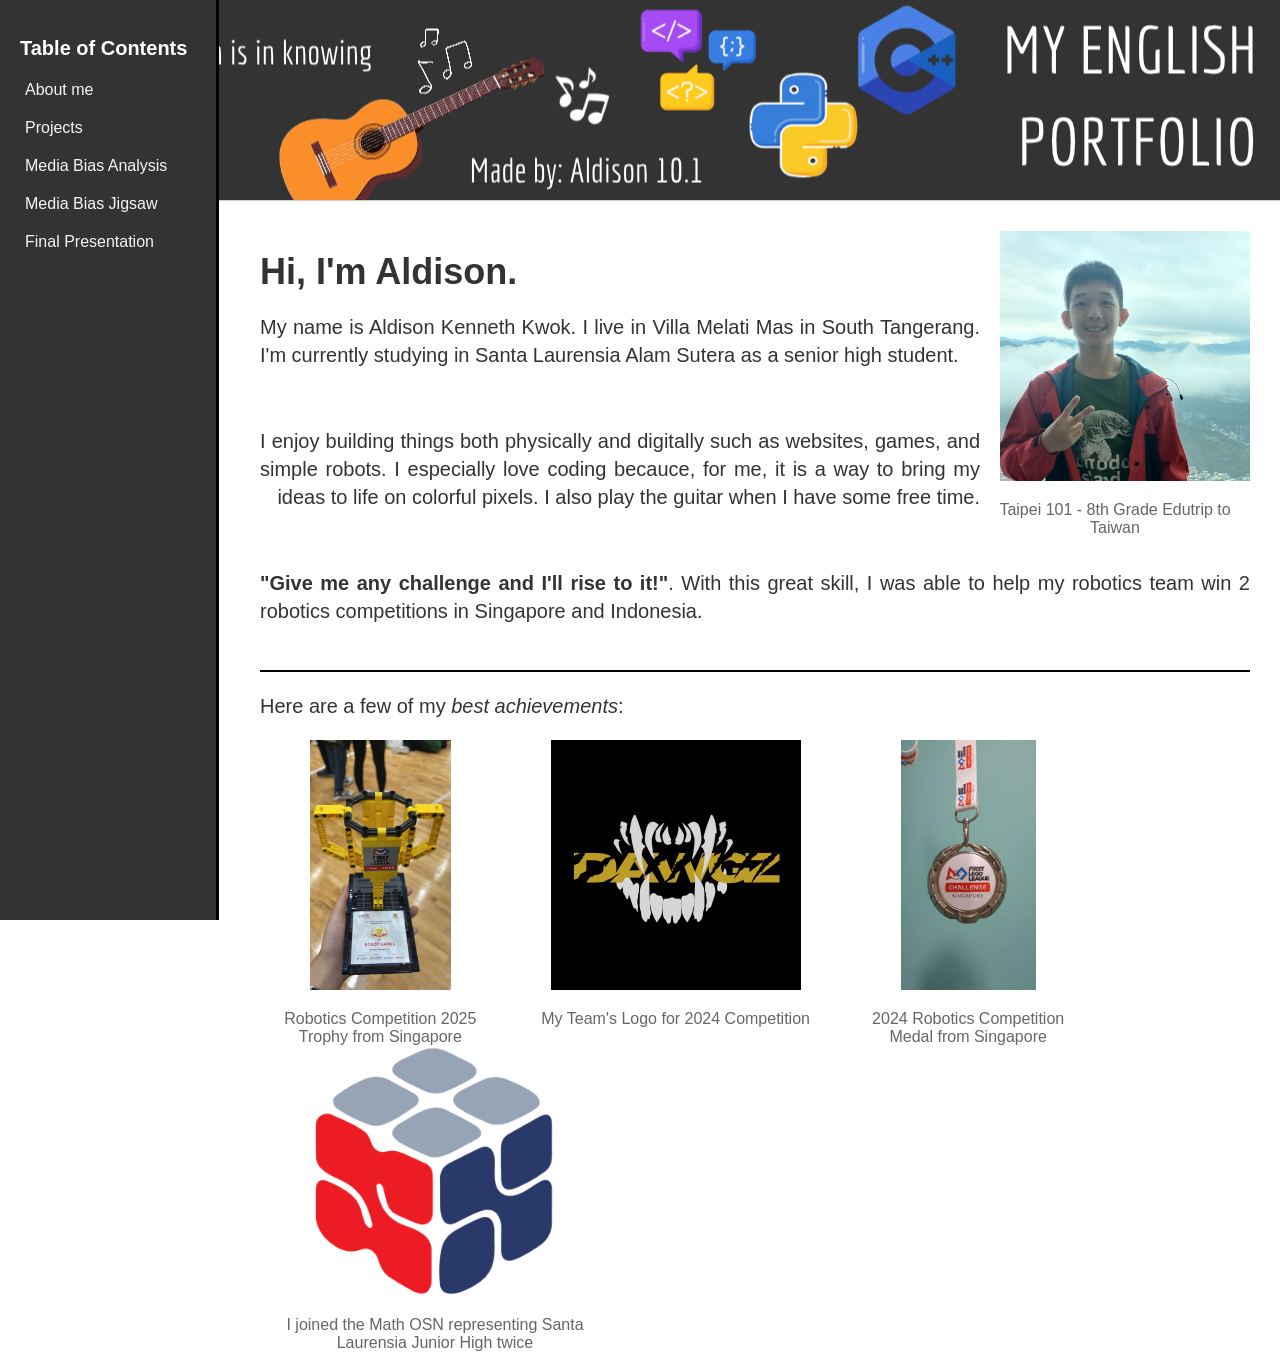
<file: index.html>
<!DOCTYPE html>
<html lang="en">
<head>
    <title>My English Portfolio</title>
    <link rel="stylesheet" href="style.css">
</head>
<body>
    <header class="hobby1">
    </header>
    <div class="sidebar">
        <h2>Table of Contents</h2>
        <nav>
            <ul>
                <li><a href="index.html">About me</a></li>
                <li><a href="projects.html">Projects</a></li>
                <li>
                    <ul>
                        <li><a href="media_bias_somalia.html">Media Bias Analysis</a></li>
                        <li><a href="media_bias_jigsaw.html">Media Bias Jigsaw</a></li>
                        <li><a href="media_bias_final.html">Final Presentation</a></li>
                    </ul>
                </li>
            </ul>
        </nav>
    </div>
    <main class="content">
        <article>
            <figure class="profile-picture" style="float: right; padding-left: 20px;">
                <img src="image.png" width="250" height="250" alt="Profile Picture">
                <figcaption>Taipei 101 - 8th Grade Edutrip to Taiwan</figcaption>
            </figure>
            <h1>Hi, I'm Aldison.</h1>
            <p>My name is Aldison Kenneth Kwok. I live in Villa Melati Mas in South Tangerang. I'm currently studying in Santa Laurensia Alam Sutera as a senior high student.</p>
            <br>

            <p style="text-align-last: right;">I enjoy building things both physically and digitally such as websites, games, and simple robots. I especially love coding becauce, for me, it is a way to bring my ideas to life on colorful pixels. I also play the guitar when I have some free time.</p>
            <br>

            <p><strong>"Give me any challenge and I'll rise to it!"</strong>. With this great skill, I was able to help my robotics team win 2 robotics competitions in Singapore and Indonesia.</p>
        </article>

        <hr class="divider">

        <article>
            <p>Here are a few of my <em>best achievements</em>:</p>
            <figure class="achievement" style="float: left;">
                <img src="achievements/trophy 2025.jpeg" alt="Trophy">
                <figcaption>Robotics Competition 2025 Trophy from Singapore</figcaption>
            </figure>

            <figure class="achievement" style="float: left;">
                <img src="achievements/teamlogo.jpeg" alt="Team Logo">
                <figcaption>My Team's Logo for 2024 Competition</figcaption>
            </figure>

            <figure class="achievement" style="float: left;">
                <img src="achievements/medal 2024.jpeg" alt="Medal">
                <figcaption>2024 Robotics Competition Medal from Singapore</figcaption>
            </figure>

            <figure class="achievement" style="float: left;">
                <img src="achievements/osn-logo.png" alt="OSN Logo">
                <figcaption>I joined the Math OSN representing Santa Laurensia Junior High twice </figcaption>
            </figure>
        </article>
    </main>
</body>
</html>
</file>
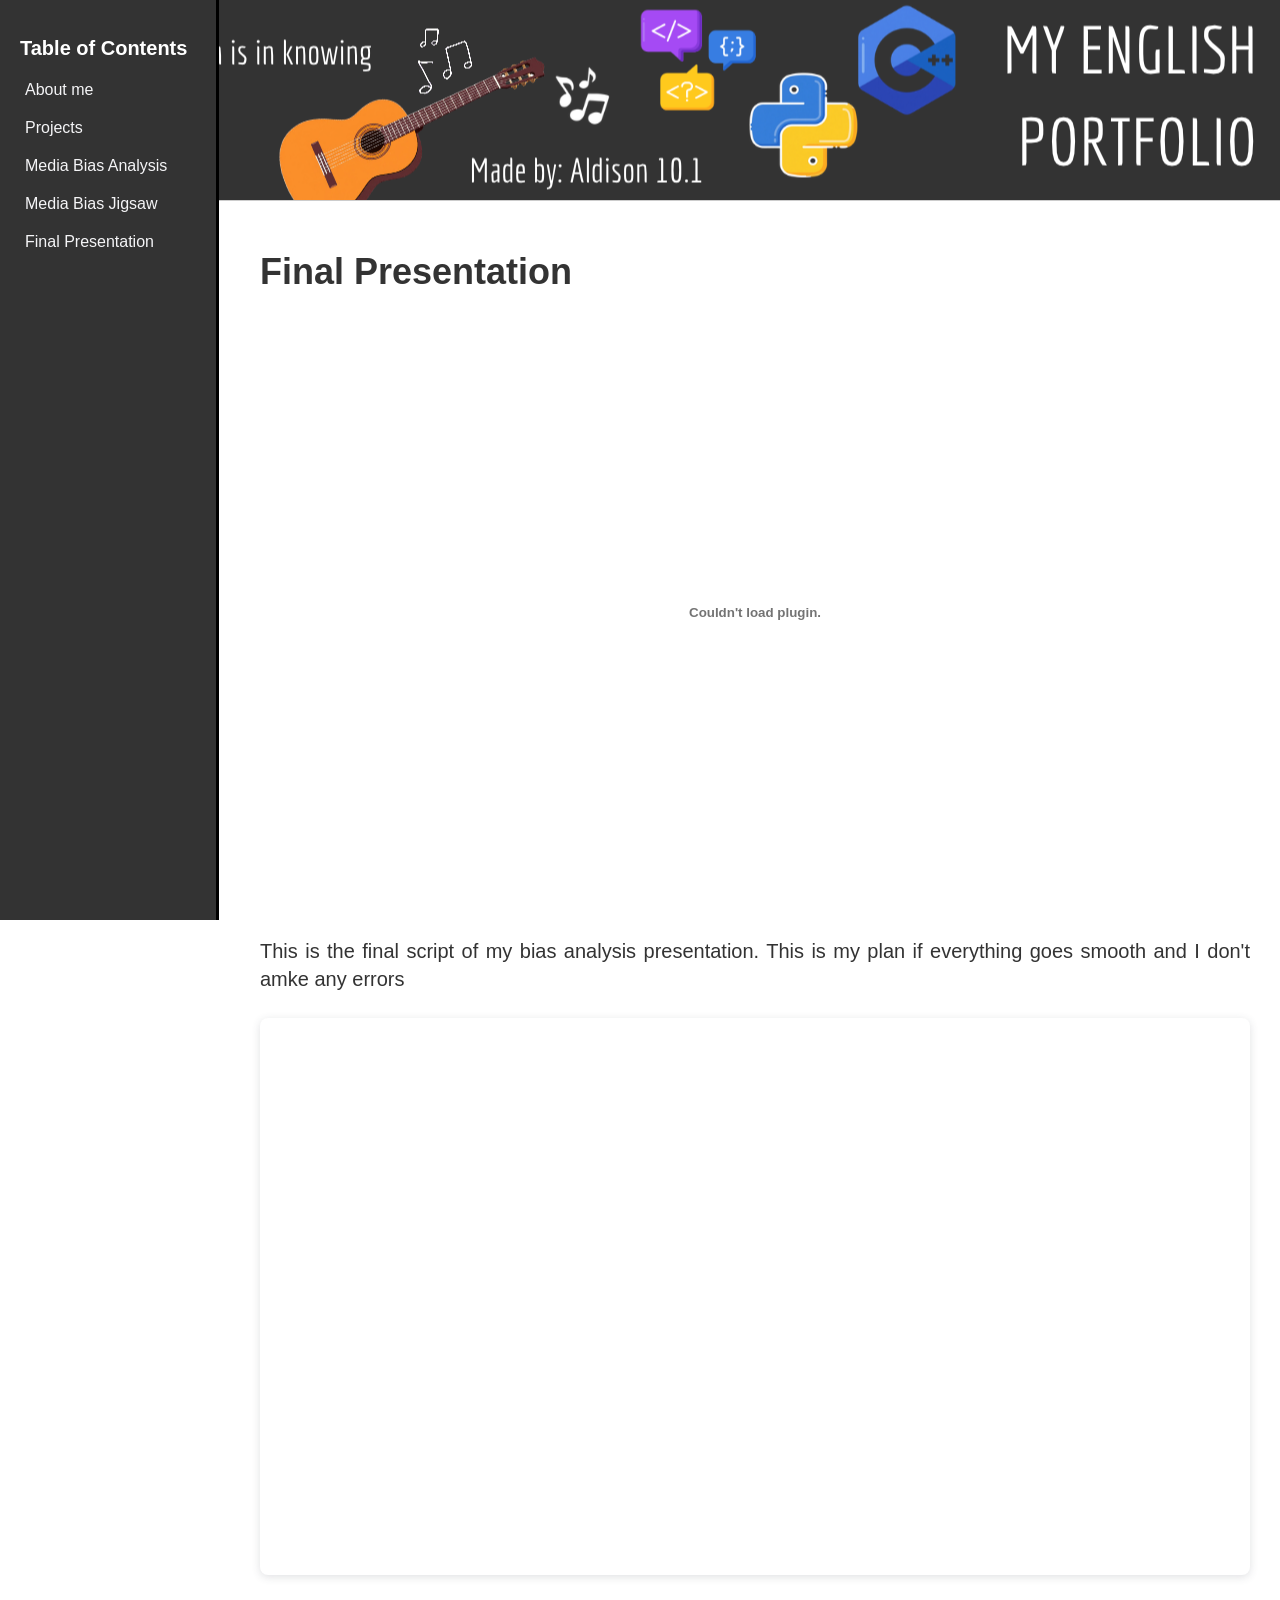
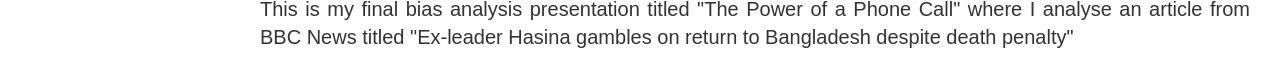
<file: media_bias_final.html>
<!DOCTYPE html>
<html lang="en">
<head>
    <title>My English Portfolio</title>
    <link rel="stylesheet" href="style.css">
</head>
<body>
    <header class="hobby1">
    </header>
    <div class="sidebar">
        <h2>Table of Contents</h2>
        <nav>
            <ul>
                <li><a href="index.html">About me</a></li>
                <li><a href="projects.html">Projects</a></li>
                <li>
                    <ul>
                        <li><a href="media_bias_somalia.html">Media Bias Analysis</a></li>
                        <li><a href="media_bias_jigsaw.html">Media Bias Jigsaw</a></li>
                        <li><a href="media_bias_final.html">Final Presentation</a></li>
                    </ul>
                </li>
            </ul>
        </nav>
    </div>
    <main class="content">
        <article>
            <h1>Final Presentation</h1>
            <embed loading="lazy" src="TED Talk Plan - Final Revision.pdf" type="application/pdf" width="100%" height="600px">
            <p>This is the final script of my bias analysis presentation. This is my plan if everything goes smooth and I don't amke any errors</p>
            
            <div class="canva-presentation">
                <embed loading="lazy" src="https://www.canva.com/design/DAHSz-8ZPrI/TkqwQVT9K11G5CjmHgxmzg/view?embed" allowfullscreen="allowfullscreen" allow="fullscreen" width="100%" height="100%">
            </div>
            <p>This is my final bias analysis presentation titled "The Power of a Phone Call" where I analyse an article from BBC News titled "Ex-leader Hasina gambles on return to Bangladesh despite death penalty"</p>
        </article>
    </main>
</body>
</html>
</file>
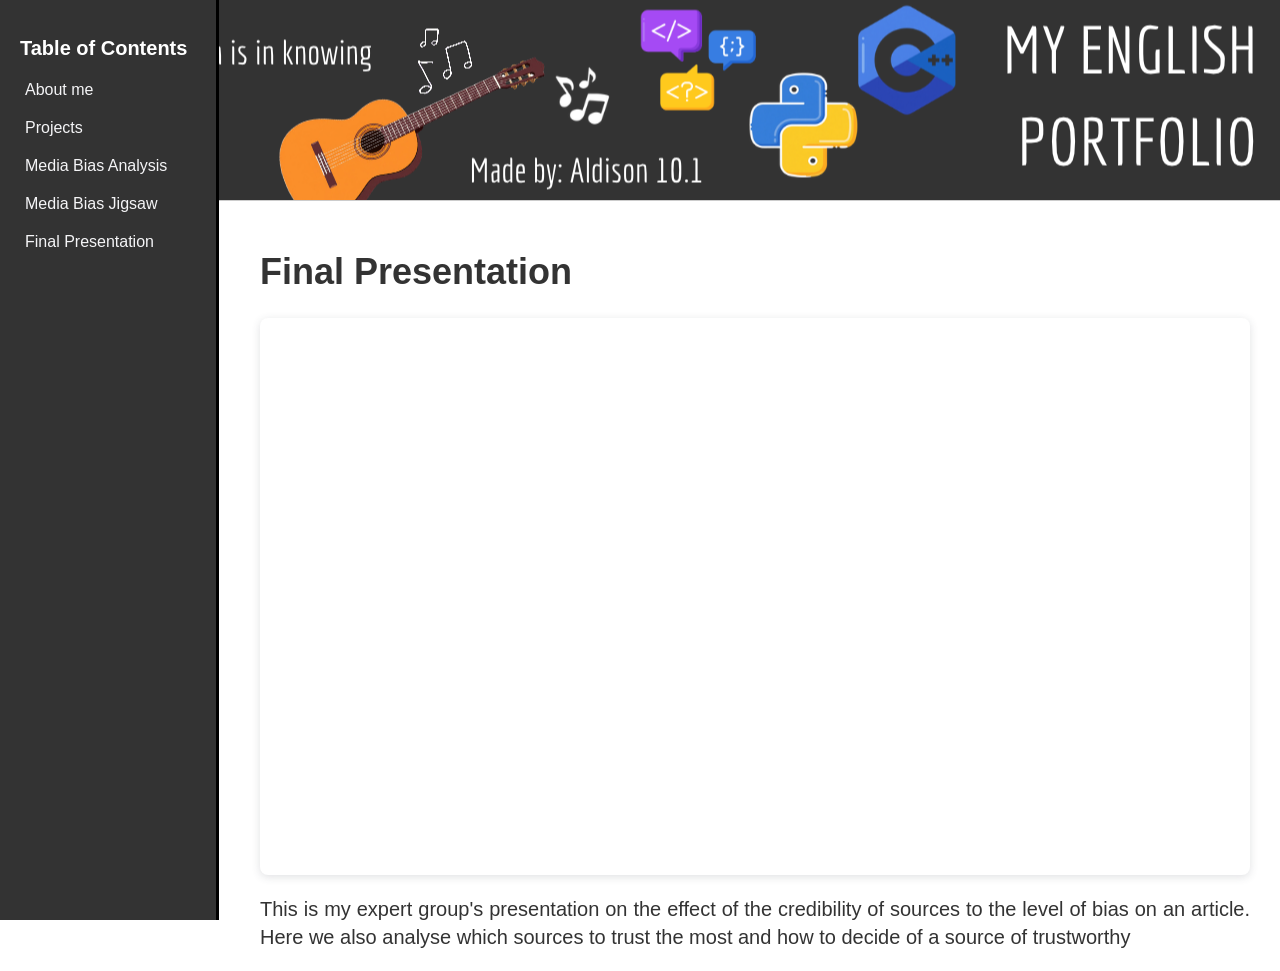
<file: media_bias_jigsaw.html>
<!DOCTYPE html>
<html lang="en">
<head>
    <title>My English Portfolio</title>
    <link rel="stylesheet" href="style.css">
</head>
<body>
    <header class="hobby1">
    </header>
    <div class="sidebar">
        <h2>Table of Contents</h2>
        <nav>
            <ul>
                <li><a href="index.html">About me</a></li>
                <li><a href="projects.html">Projects</a></li>
                <li>
                    <ul>
                        <li><a href="media_bias_somalia.html">Media Bias Analysis</a></li>
                        <li><a href="media_bias_jigsaw.html">Media Bias Jigsaw</a></li>
                        <li><a href="media_bias_final.html">Final Presentation</a></li>
                    </ul>
                </li>
            </ul>
        </nav>
    </div>
    <main class="content">
        <article>
            <h1>Final Presentation</h1>
            <div class="canva-presentation">
                <embed loading="lazy" src="https://www.canva.com/design/DAHRTazD-cc/JS10Ako1AYvcDqwJ2Qt7lw/view?embed" allowfullscreen="allowfullscreen" allow="fullscreen" width="100%" height="100%"></embed>
            </div>
            <p>This is my expert group's presentation on the effect of the credibility of sources to the level of bias on an article. Here we also analyse which sources to trust the most and how to decide of a source of trustworthy</p>
        </article>
    </main>
</body>
</file>
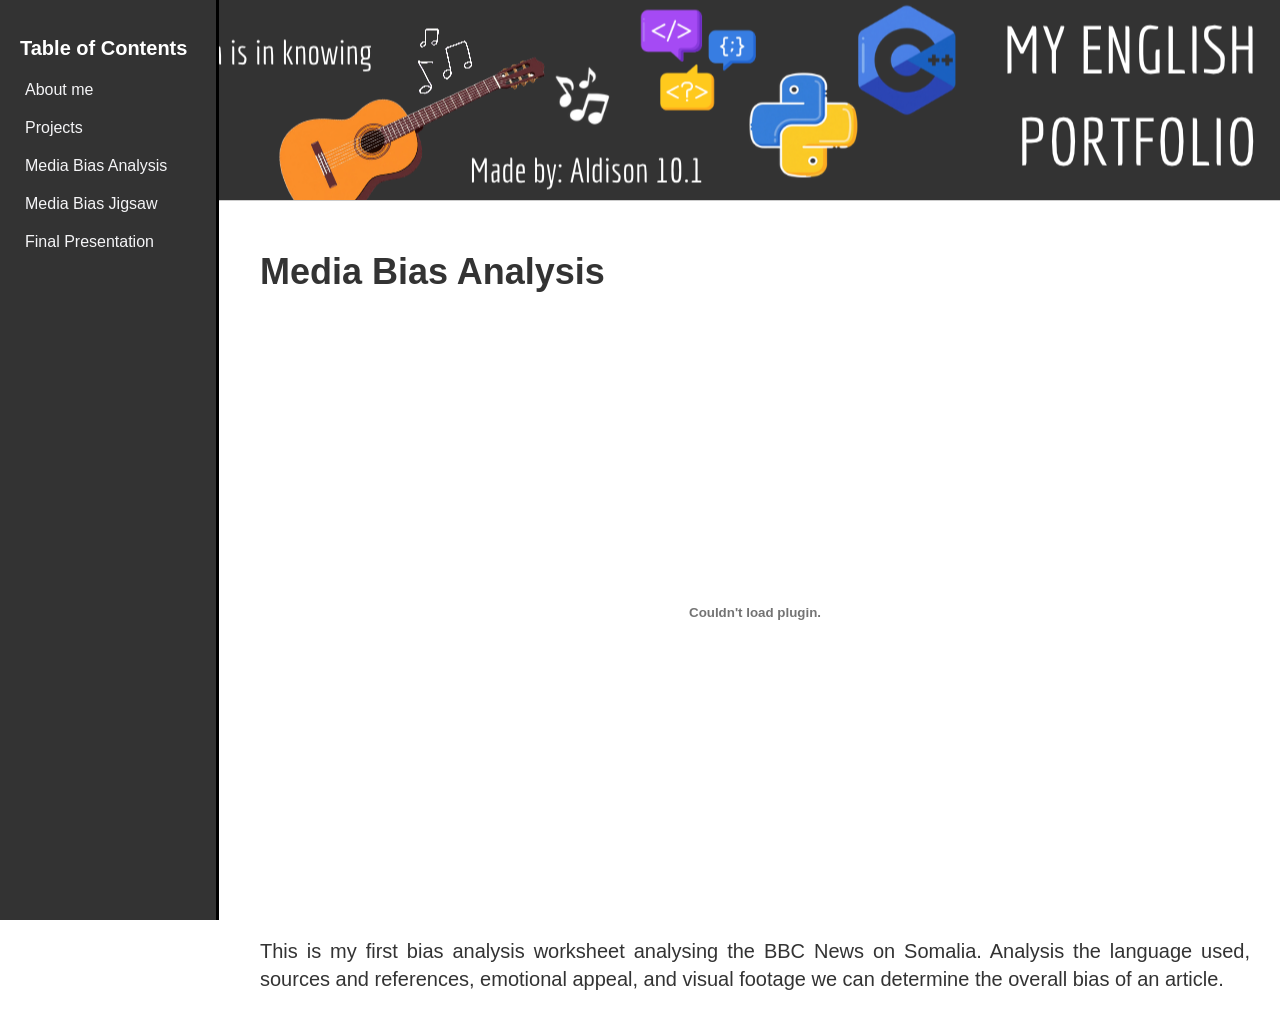
<file: media_bias_somalia.html>
<!DOCTYPE html>
<html lang="en">
<head>
    <title>My English Portfolio</title>
    <link rel="stylesheet" href="style.css">
</head>
<body>
    <header class="hobby1">
    </header>
    <div class="sidebar">
        <h2>Table of Contents</h2>
        <nav>
            <ul>
                <li><a href="index.html">About me</a></li>
                <li><a href="projects.html">Projects</a></li>
                <li>
                    <ul>
                        <li><a href="media_bias_somalia.html">Media Bias Analysis</a></li>
                        <li><a href="media_bias_jigsaw.html">Media Bias Jigsaw</a></li>
                        <li><a href="media_bias_final.html">Final Presentation</a></li>
                    </ul>
                </li>
            </ul>
        </nav>
    </div>
    <main class="content">
        <article>
            <h1>Media Bias Analysis</h1>
            <embed loading="lazy" src="Aldison Kenneth Kwok - Grade 10_ Media Bias Analysis.pdf" type="application/pdf" width="100%" height="600px">
            <p>This is my first bias analysis worksheet analysing the BBC News on Somalia. Analysis the language used, sources and references, emotional appeal, and visual footage we can determine the overall bias of an article.</p>
        </article>
    </main>
</body>
</file>
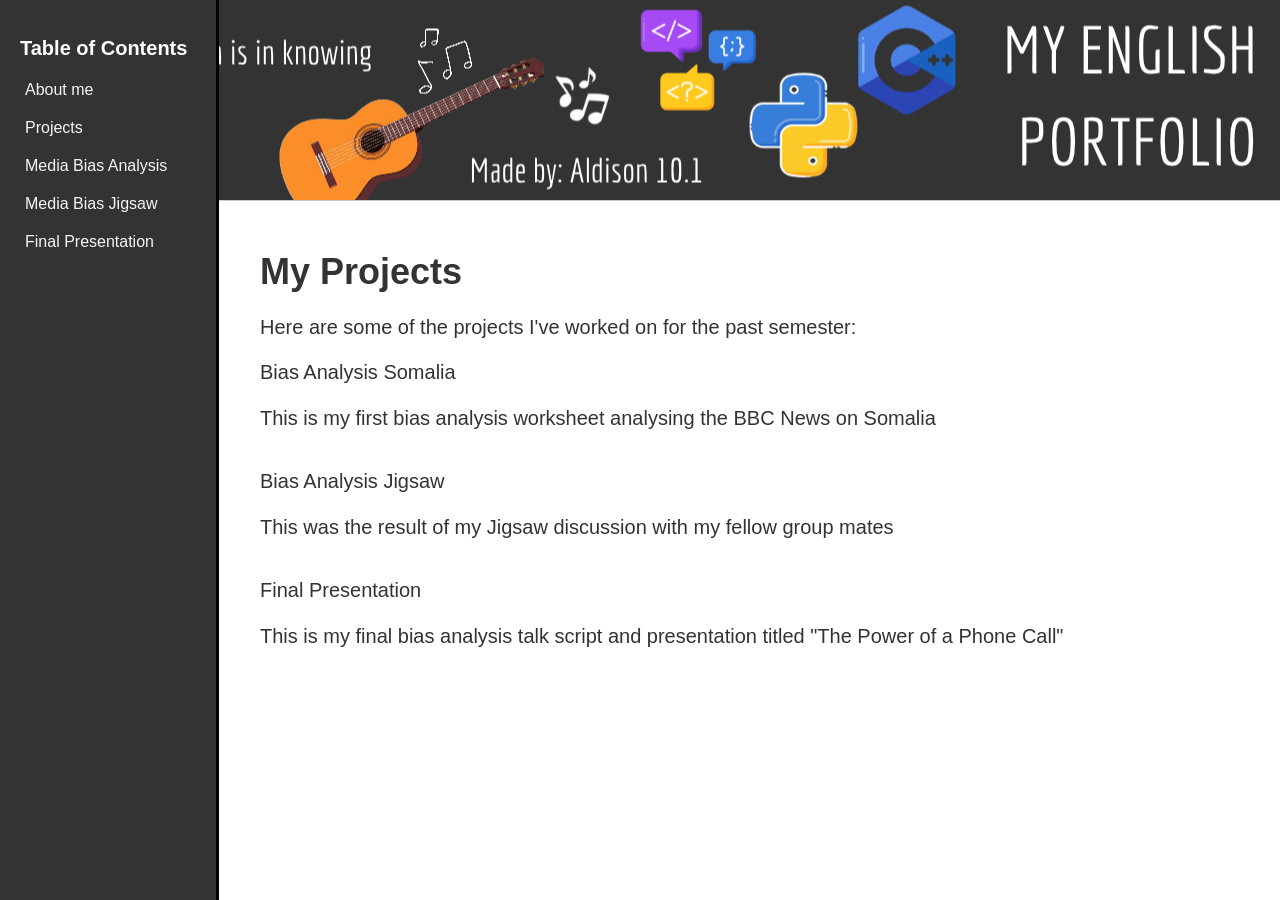
<file: projects.html>
<!DOCTYPE html>
<html lang="en">
<head>
    <title>My English Portfolio</title>
    <link rel="stylesheet" href="style.css">
</head>
<body>
    <header class="hobby1">
    </header>
    <div class="sidebar">
        <h2>Table of Contents</h2>
        <nav>
            <ul>
                <li><a href="index.html">About me</a></li>
                <li><a href="projects.html">Projects</a></li>
                <li>
                    <ul>
                        <li><a href="media_bias_somalia.html">Media Bias Analysis</a></li>
                        <li><a href="media_bias_jigsaw.html">Media Bias Jigsaw</a></li>
                        <li><a href="media_bias_final.html">Final Presentation</a></li>
                    </ul>
                </li>
            </ul>
        </nav>
    </div>
    <main class="content">
        <article  id="projects">
            <h1>My Projects</h1>
            <p>Here are some of the projects I've worked on for the past semester:</p>
            <a href="media_bias_somalia.html">Bias Analysis Somalia</a>
            <p>This is my first bias analysis worksheet analysing the BBC News on Somalia</p>
            <br>

            <a href="media_bias_jigsaw.html">Bias Analysis Jigsaw</a>
            <p>This was the result of my Jigsaw discussion with my fellow group mates</p>
            <br>
        
            <a href="media_bias_final.html">Final Presentation</a>
            <p>This is my final bias analysis talk script and presentation titled "The Power of a Phone Call"</p>
        </article>
    </main>
</body>
</file>
<file: style.css>
body header h1 {
    text-align: center;
    font-family: Verdana, Geneva, Tahoma, sans-serif;
    font-size: 75px;
    color: #333333;
}

body {
    background-color: #ffffff;
    font-family: Arial, sans-serif;
    margin: 0px;
    padding: 0px;
}

body h1 {
    font-size: 36px;
    padding-top: 20px;
    margin-bottom: 20px;
    color: #333333;
}

.sidebar {
    background-color: #333333;
    padding-top: 20px;
    padding-left: 20px;
    width: 196px;
    display: inline-block;
    border-right: 3px solid #000000;
    position: fixed;
    top: 0;
    left: 0;
    height: 100%;
    overflow-y: auto;
}

.hobby1 {
    background-image: url('main/h1 picture.png');
    background-repeat: no-repeat;
    background-position: right center;
    transition: background-size 0.3s ease;
    background-size: auto;
    padding: 100px 0px 100px;
    border-bottom: 1px solid #ccc;
}

ul {
    list-style-type: none;
    padding: 0;
}

h2 {
    font-size: 20px;
    margin-bottom: 10px;
    color: #ffffff;
}

li a {
    color: #F5F5F7;
    margin-bottom: 10px;
    padding: 5px;
    display: block;
    text-decoration: none;
}

li a:hover {
    color: #999999;
    margin-bottom: 10px;
    padding: 5px;
    display: transparent;
    text-decoration: underline;
}

article a {
    font-size: 20px;
    color: #333333;
    text-decoration: none;
}

article a:hover {
    color: #000000;
    margin-bottom: 10px;
    display: transparent;
    text-decoration: underline;
}

.content {
    padding-left: 260px;
    margin-right: 30px;
}

p {
    font-size: 20px;
    line-height: 1.4;
    color: #333333;
    text-align: justify;
}

.achievement {
    display: table;
    margin: 0 auto;
}

.achievement figcaption {
    display: table-caption;
    caption-side: bottom;
    margin-top: 20px;
    font-size: 16px;
    color: #666666;
    text-align: center;
    word-wrap: break-word;
    width: auto;
    overflow-wrap: break-word;
}

.achievement img {
    display: block;
    margin: 0px auto;
    margin-right: 50px;
    margin-left: 50px;
    height: 250px;
    max-width: 100%;
    width: auto;
}

.profile-picture {
    display: table;
    margin: 0 auto;
}

.profile-picture img {
    display: table-cell;
    margin: 0px auto;
    height: 250px;
    max-width: 100%;
    width: auto;
}

.profile-picture figcaption {
    display: table-caption;
    caption-side: bottom;
    margin-top: 20px;
    font-size: 16px;
    color: #666666;
    text-align: center;
    word-wrap: break-word;
    width: auto;
    overflow-wrap: break-word;
}

img:hover {
    transform: scale(1.05);
    transition: transform 0.2s ease;
}

.divider {
    background-color: #000000;
    margin: 45px 0 15px 0;
    border: none;
    height: 2.5px;
    clear: both;
    display: block;
}

.canva-presentation {
    position: relative;
    width: 100%; height: 0;
    padding-top: 56.2500%;
    padding-bottom: 0;
    box-shadow: 0 2px 8px 0 rgba(63,69,81,0.16);
    margin-top: 1.6em;
    margin-bottom: 0.9em;
    overflow: hidden;
    border-radius: 8px; 
    will-change: transform;
}

.canva-presentation embed {
    position: absolute;
    top: 0;
    left: 0;
    border: none;
    padding: 0;
    margin: 0;
}
</file>
